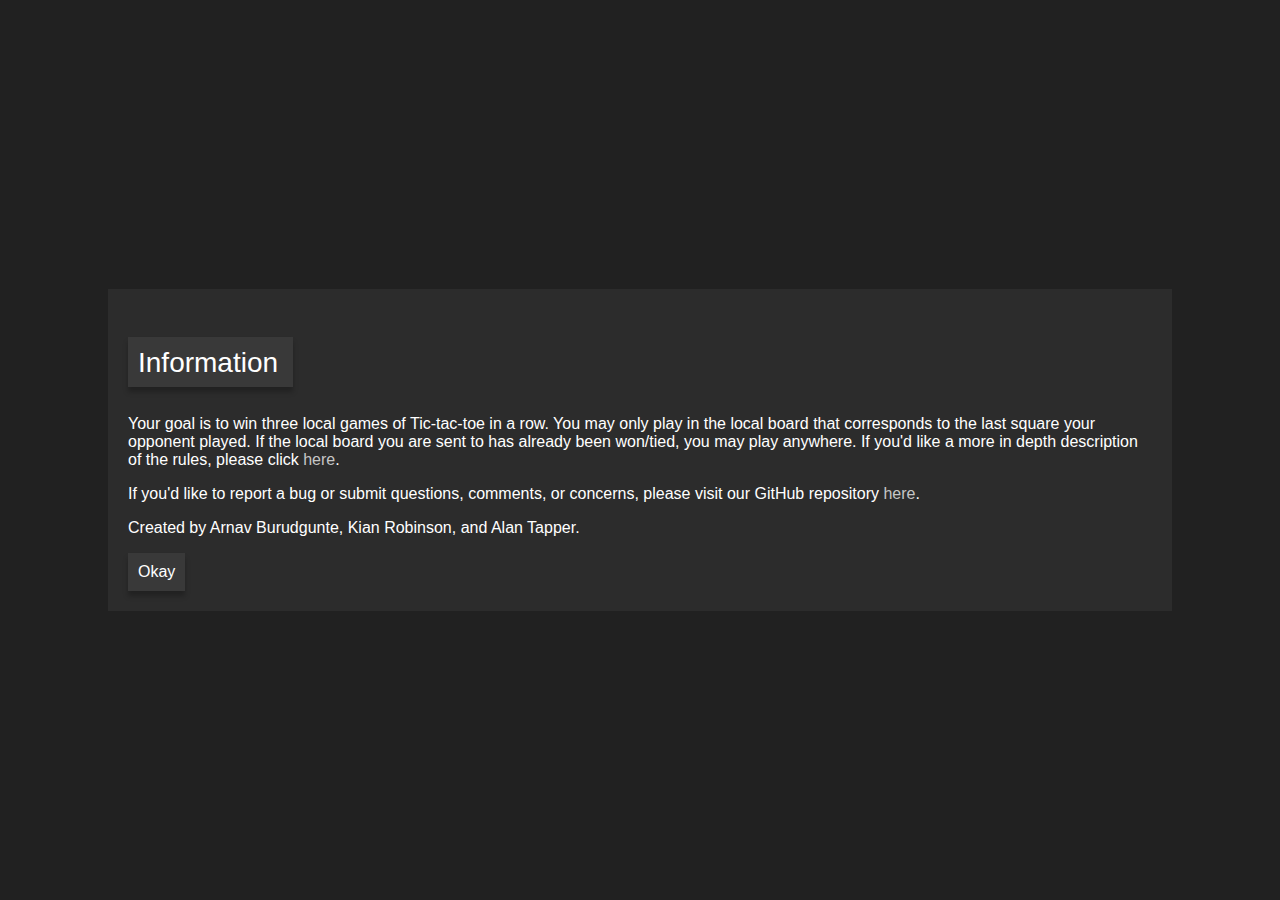
<file: index.html>
<!DOCTYPE html>
<html>
    <head>
        <meta charset="utf-8">
        <title>TicTacToe</title>

        <style>
            body {
                margin: 0;
                overflow: hidden;
            }
        </style>
        <script type="module" src="game/square.js"></script>
        <script type="module" src="game/localgame.js"></script>
        <script type="module" src="game/globalgame.js"></script>
        <script type="module" src="game/main.js" defer></script>
        <script type="module" src="menu.js"></script>
        <link rel="stylesheet" type="text/css" href="style.css">
    </head>
    <body>
        <div id="modal">
            <div class="modalcontent">
                <p class="popupHead">Information</p>
                <p>Your goal is to win three local games of Tic-tac-toe in a row. You may only play in the local board that corresponds to the last square your opponent played. If the local board you are sent to has already been won/tied, you may play anywhere. If you'd like a more in depth description of the rules, please click <a href="https://en.wikipedia.org/wiki/Ultimate_tic-tac-toe#Rules" target="_blank" rel="noreferrer noopener">here</a>.</p>
                <p>If you'd like to report a bug or submit questions, comments, or concerns, please visit our GitHub repository <a href="https://github.com/arnav-b/tactic" target="_blank" rel="noreferrer noopener">here</a>.</p>
                <p>Created by Arnav Burudgunte, Kian Robinson, and Alan Tapper.</p>
                <button class="popupButton" id="popupClose">Okay</button>
            </div>
          </div>

        <header id="title">
            <h1>TACTIC: An Ultimate Tic-Tac-Toe Player</h1>
        </header>

        <main id="mainbody">
            <form>
              <div>
                <div class="box">
                  <label>Player 1 (X)</label>
                  <select name="player1" id="p1" onchange="toggleOptions1()">
                    <option id="human1" value="human">Human</option>
                    <option id="bot1" value="bot">Computer</option>
                  </select>
                </div>
                <div class="box">
                  <label>Difficulty 1</label>
                  <select name="difficulty1" id="diff1">
                    <option id="nodiff1" value="nodiff">N/A</option>
                    <option id="easy1" value="easy" disabled>Easy</option>
                    <option id="medium1" value="medium" disabled>Medium</option>
                    <option id="hard1" value="hard" disabled>Hard</option>
                  </select>
                </div>
                <div class="box">
                  <label>Player 2 (O)</label>
                  <select name="player2" id="p2" onchange="toggleOptions2()">
                    <option id="human2" value="human">Human</option>
                    <option id="bot2" value="bot">Computer</option>
                  </select>
                </div>
                <div class="box">
                  <label>Difficulty 2</label>
                  <select name="difficulty2" id="diff2">
                    <option id="nodiff2" value="nodiff">N/A</option>
                    <option id="easy2" value="easy" disabled>Easy</option>
                    <option id="medium2" value="medium" disabled>Medium</option>
                    <option id="hard2" value="hard" disabled>Hard</option>
                  </select>
                </div>
                <div class="box">
                  <label class="newgamebutton">Play</label>
                  <button type="button" id="newgame">New Game</button>
                </div>
                <div class="box">
                  <label class="infobutton">Information</label>
                  <button type="button" id="information">Show Info</button>
                </div>
              </div>
            </form>
            <canvas class="ultimateBoard">
                <p>Canvas is not supported in your browser.</p>
            </canvas>
            <p class="winmessage box" id="winmsg">Game over; It's a tie!</p>
            <iframe></iframe>
        </main>

    </body>
</html>
</file>
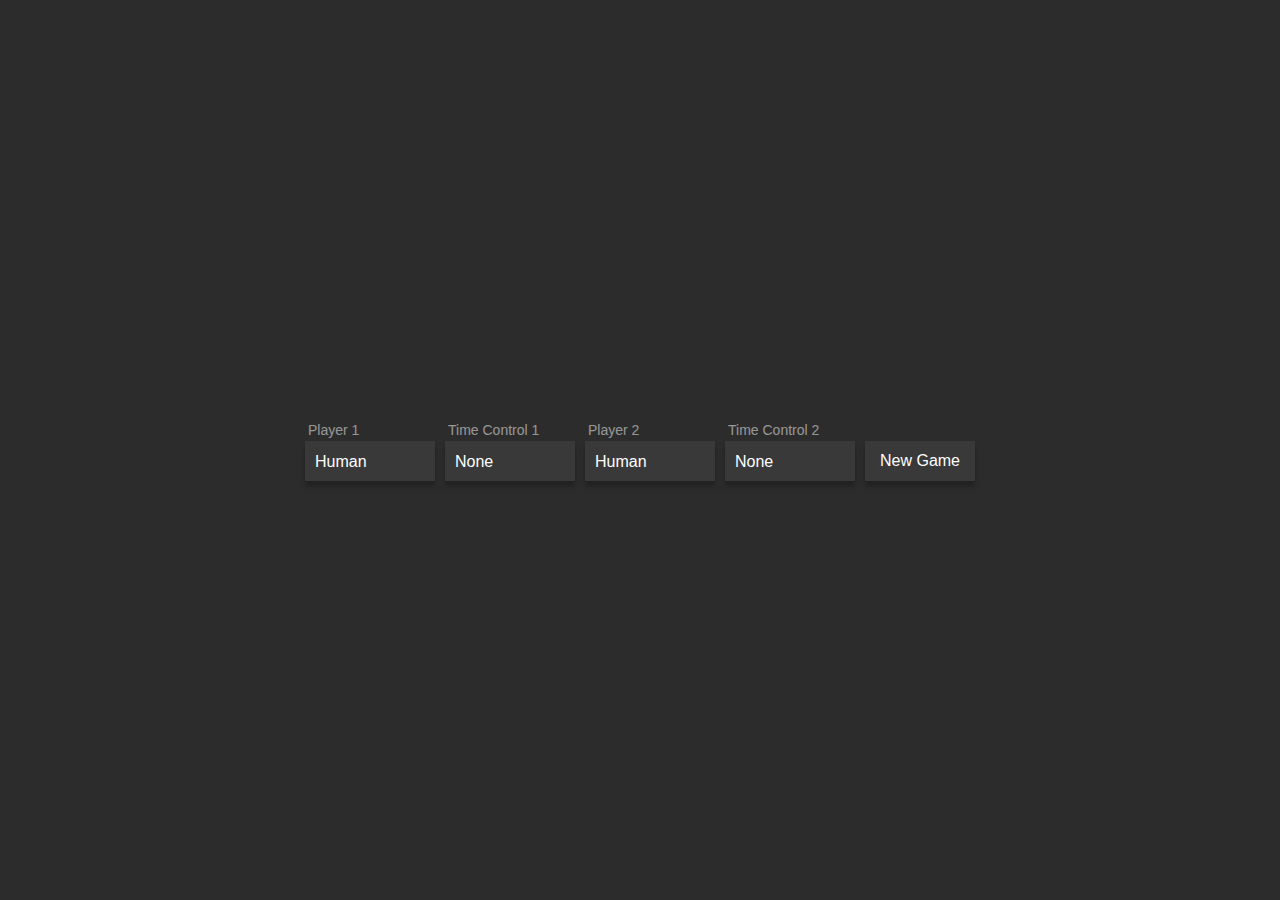
<file: temp/index.html>
<!DOCTYPE html>
<html>
  <head>
    <title></title>
    <link rel="stylesheet" type="text/css" href="style.css">
  </head>
  <body>
    <script src="script.js"></script>
    <form>
      <div>
        <div class="box">
          <label>Player 1</label>
          <select name="player1" id="p1" onchange="toggleOptions1()">
            <option value="human">Human</option>
            <option value="alg1">Algorithm 1</option>
            <option value="alg2">Algorithm 2</option>
          </select>
        </div>
        <div class="box">
          <label>Time Control 1</label>
          <select name="timectrl1" id="tc1">
            <option id="nolimit1" value="nolimit">None</option>
            <option id="5sec1" value="5sec" disabled>5 Seconds</option>
            <option id="10sec1" value="10sec" disabled>10 Seconds</option>
          </select>
        </div>
        <div class="box">
          <label>Player 2</label>
          <select name="player2" id="p2" onchange="toggleOptions2()">
            <option value="human">Human</option>
            <option value="alg1">Algorithm 1</option>
            <option value="alg2">Algorithm 2</option>
          </select>
        </div>
        <div class="box">
          <label>Time Control 2</label>
          <select name="timectrl2" id="tc2">
            <option id="nolimit2" value="nolimit">None</option>
            <option id="5sec2" value="5sec" disabled>5 Seconds</option>
            <option id="10sec2" value="10sec" disabled>10 Seconds</option>
          </select>
        </div>
        <div class="box">
          <label class="newgamebutton">New Game</label>
          <button type="button" onclick="storeInfo()">New Game</button>
        </div>
      </div>
    </form>
  </body>
</html>
</file>
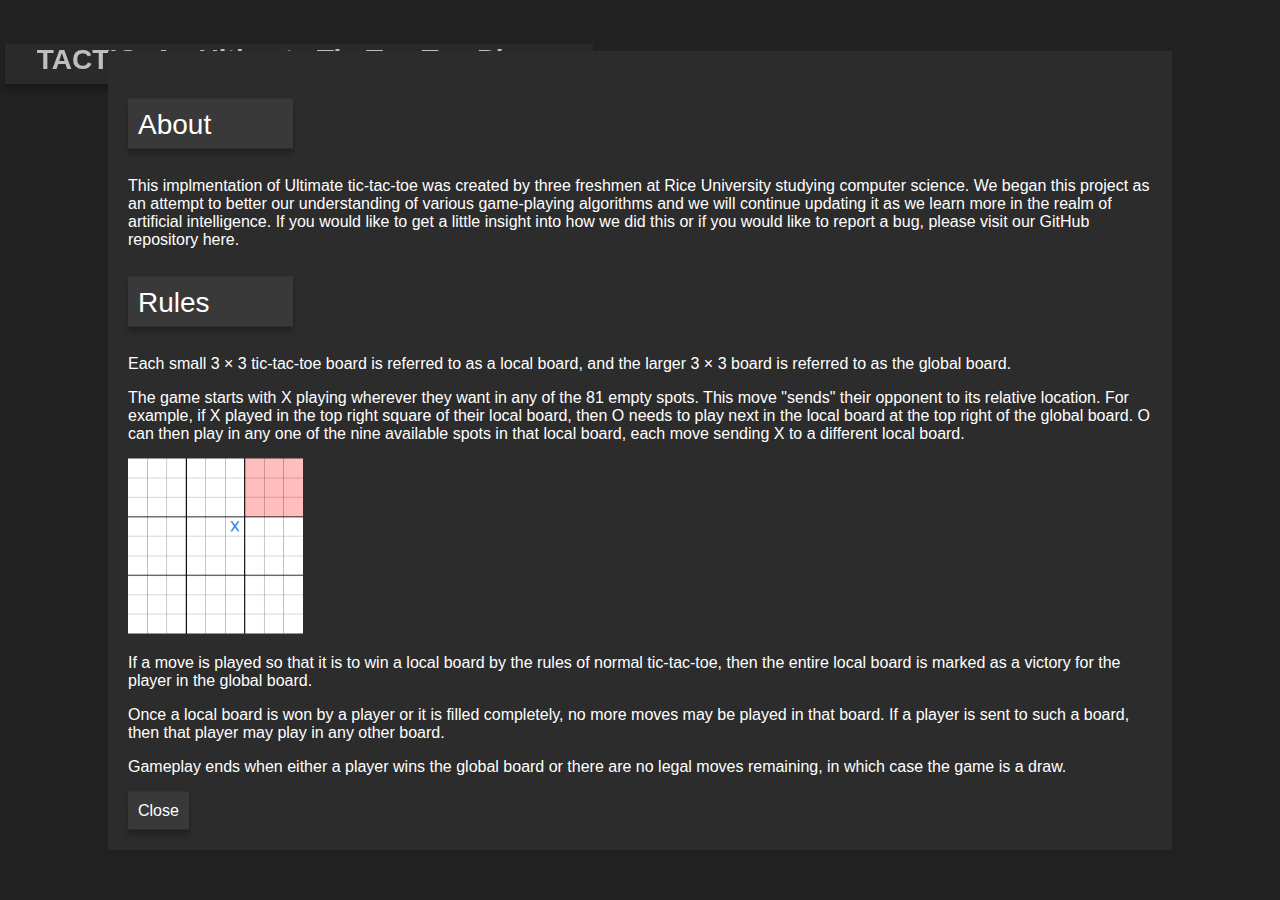
<file: tictactoe.html>
<!DOCTYPE html>
<html>
    <head>
        <meta charset="utf-8">
        <title>TicTacToe</title>

        <style>
            body {
                margin: 0;
                overflow: hidden;
            }
        </style>
        <script type="module" src="game/square.js"></script>
        <script type="module" src="game/localgame.js"></script>
        <script type="module" src="game/globalgame.js"></script>
        <script type="module" src="game/main.js" defer></script>
        <script type="module" src="menu.js"></script>
        <link rel="stylesheet" type="text/css" href="style.css">
    </head>
    <body>
        <div id="modal">
            <div class="modalcontent">
                <p class="popupHead">About</p>
                <p>This implmentation of Ultimate tic-tac-toe was created by three freshmen at Rice University studying computer science. We began this project as an attempt to better our understanding of various game-playing algorithms and we will continue updating it as we learn more in the realm of artificial intelligence. If you would like to get a little insight into how we did this or if you would like to report a bug, please visit our GitHub repository here.</p>
                <p class="popupHead">Rules</p>
                <p>Each small 3 × 3 tic-tac-toe board is referred to as a local board, and the larger 3 × 3 board is referred to as the global board.</p>
                <p>The game starts with X playing wherever they want in any of the 81 empty spots. This move "sends" their opponent to its relative location. For example, if X played in the top right square of their local board, then O needs to play next in the local board at the top right of the global board. O can then play in any one of the nine available spots in that local board, each move sending X to a different local board. </p>
                <img src="rules.png" width="175" height="175">
                <p>If a move is played so that it is to win a local board by the rules of normal tic-tac-toe, then the entire local board is marked as a victory for the player in the global board.</p>
                <p>Once a local board is won by a player or it is filled completely, no more moves may be played in that board. If a player is sent to such a board, then that player may play in any other board.</p>
                <p>Gameplay ends when either a player wins the global board or there are no legal moves remaining, in which case the game is a draw.</p>
                <button class="popupButton" id="popupClose">Close</button>
            </div>
          </div>

        <header>
            <h1>TACTIC: An Ultimate Tic-Tac-Toe Player</h1>
        </header>

        <main>
            <form>
              <div>
                <div class="box">
                  <label>Player 1</label>
                  <select name="player1" id="p1" onchange="toggleOptions1()">
                    <option value="human">Human</option>
                    <option value="alg1">Algorithm 1</option>
                    <option value="alg2">Algorithm 2</option>
                  </select>
                </div>
                <div class="box">
                  <label>Difficulty 1</label>
                  <select name="difficulty1" id="diff1">
                    <option id="nodiff1" value="nodiff">N/A</option>
                    <option id="easy1" value="easy" disabled>Easy</option>
                    <option id="medium1" value="medium" disabled>Medium</option>
                    <option id="hard1" value="hard" disabled>Hard</option>
                  </select>
                </div>
                <div class="box">
                  <label>Player 2</label>
                  <select name="player2" id="p2" onchange="toggleOptions2()">
                    <option value="human">Human</option>
                    <option value="alg1">Algorithm 1</option>
                    <option value="alg2">Algorithm 2</option>
                  </select>
                </div>
                <div class="box">
                  <label>Difficulty 2</label>
                  <select name="difficulty2" id="diff2">
                    <option id="nodiff2" value="unlimited">N/A</option>
                    <option id="easy2" value="easy" disabled>Easy</option>
                    <option id="medium2" value="medium" disabled>Medium</option>
                    <option id="hard2" value="hard" disabled>Hard</option>
                  </select>
                </div>
                <div class="box">
                  <label class="newgamebutton">New Game</label>
                  <button type="button" id="newgame">New Game</button>
                </div>
              </div>
            </form>
            <canvas class="ultimateBoard">
                <p>Canvas is not supported in your browser.</p>
            </canvas>
        </main>

    </body>
    
    <script>
        window.onload = function () {
            document.getElementById('popupClose').onclick = function () {
              document.getElementById('modal').style.display = "none"
            };
        };
    </script>
</html>
</file>
<file: style.css>
h1 {
  position: fixed;
  top: 25px;
  left: 5px;
  float: left;
  color: #FFF;
  background-color: #393939;
  font-size: 28px;
  width: 21em;
  height: 40px;
  box-shadow: 0 5px 5px rgba(0,0,0,.25);
  text-align: center;
  vertical-align: middle;
}

body {
  background: #2c2c2c;
  color: #323232;

  margin: 0;
  height: 100vh;

  display: flex;
  align-items: center;
  justify-content: center;
  
  font-family: Tahoma, sans-serif;
}

.box {
  display: inline-block;
  *display: inline;
  padding: 5px;
}

form div {
  float: left;
}

form div.full {
  clear: both;
}

form div label {
  display: block;
  color: #fff;
  padding: 3px;
  font-size: 14px;
  opacity: 0.5;
}

.box select {
  vertical-align: middle;
  background: #393939;
  color: #fff;
  padding: 10px;
  width: 130px;
  height: 40px;
  border: none;
  font-size: 16px;
  box-shadow: 0 5px 5px rgba(0,0,0,.25);
  -webkit-appearance: none;
  -moz-appearance: none;
}

.box select:disabled {
  color: #525252;
}

.box button {
  vertical-align: middle;
  background: #393939;
  color: #fff;
  padding: 10px;
  width: 110px;
  height: 40px;
  border: none;
  font-size: 16px;
  box-shadow: 0 5px 5px rgba(0,0,0,.25);
}

.box button:active {
  background: #474747;
}

#modal {
  position: fixed;
  font-family: Arial, Helvetica, sans-serif;
  top: 0;
  left: 0;
  background: rgba(0, 0, 0, 0.25);
  z-index: 99999;
  height: 100%;
  width: 100%;
}
.modalcontent {
  position: absolute;
  top: 50%;
  left: 50%;
  transform: translate(-50%, -50%);
  background: #2c2c2c;
  color: #ffffff;
  width: 80%;
  padding: 20px;
}

.popupButton {
  background: #393939;
  color: #fff;
  padding: 10px;
  border: none;
  font-size: 16px;
  box-shadow: 0 5px 5px rgba(0,0,0,.25);
}

.popupHead {
  color: #FFF;
  background-color: #393939;
  font-size: 28px;
  padding: 10px;
  width: 145px;
  height: 30px;
  box-shadow: 0 5px 5px rgba(0,0,0,.25);
  text-align: left;
}

a:link {
  color: #c6c6c6;
  text-decoration: none;
}

a:visited {
  color: #c6c6c6;
  text-decoration: none;
}

a:hover {
  text-decoration: underline;
}

.winmessage {
  vertical-align: middle;
  background: #393939;
  color: #fff;
  padding: 10px;
  width: 155px;
  height: 20px;
  border: none;
  font-size: 16px;
  font-family: Tahoma, sans-serif;
  box-shadow: 0 5px 5px rgba(0,0,0,.25);
  display: none;
  position: absolute;
  margin-left: 19%;
}

#mainbody {
  visibility: hidden;
}

#title {
  visibility: hidden;
}
</file>
<file: temp/style.css>
body {
  background: #2c2c2c;
  color: #323232;

  margin: 0;
  height: 100vh;

  display: flex;
  align-items: center;
  justify-content: center;
  
  font-family: Tahoma, sans-serif;
}

.box {
  display: inline-block;
  *display: inline;
  padding: 5px;
}

form div {
  float: left;
}

form div.full {
  clear: both;
}

form div label {
  display: block;
  color: #fff;
  padding: 3px;
  font-size: 14px;
  opacity: 0.5;
}

.box select {
  vertical-align: middle;
  background: #393939;
  color: #fff;
  padding: 10px;
  width: 130px;
  height: 40px;
  border: none;
  font-size: 16px;
  box-shadow: 0 5px 5px rgba(0,0,0,.25);
  -webkit-appearance: none;
  -moz-appearance: none;
}

.box select:disabled {
  color: #525252;
}

.box button {
  vertical-align: middle;
  background: #393939;
  color: #fff;
  padding: 10px;
  width: 110px;
  height: 40px;
  border: none;
  font-size: 16px;
  box-shadow: 0 5px 5px rgba(0,0,0,.25);
}

.box button:active {
  background: #474747;
}

.newgamebutton {
  visibility: hidden;
}
</file>
